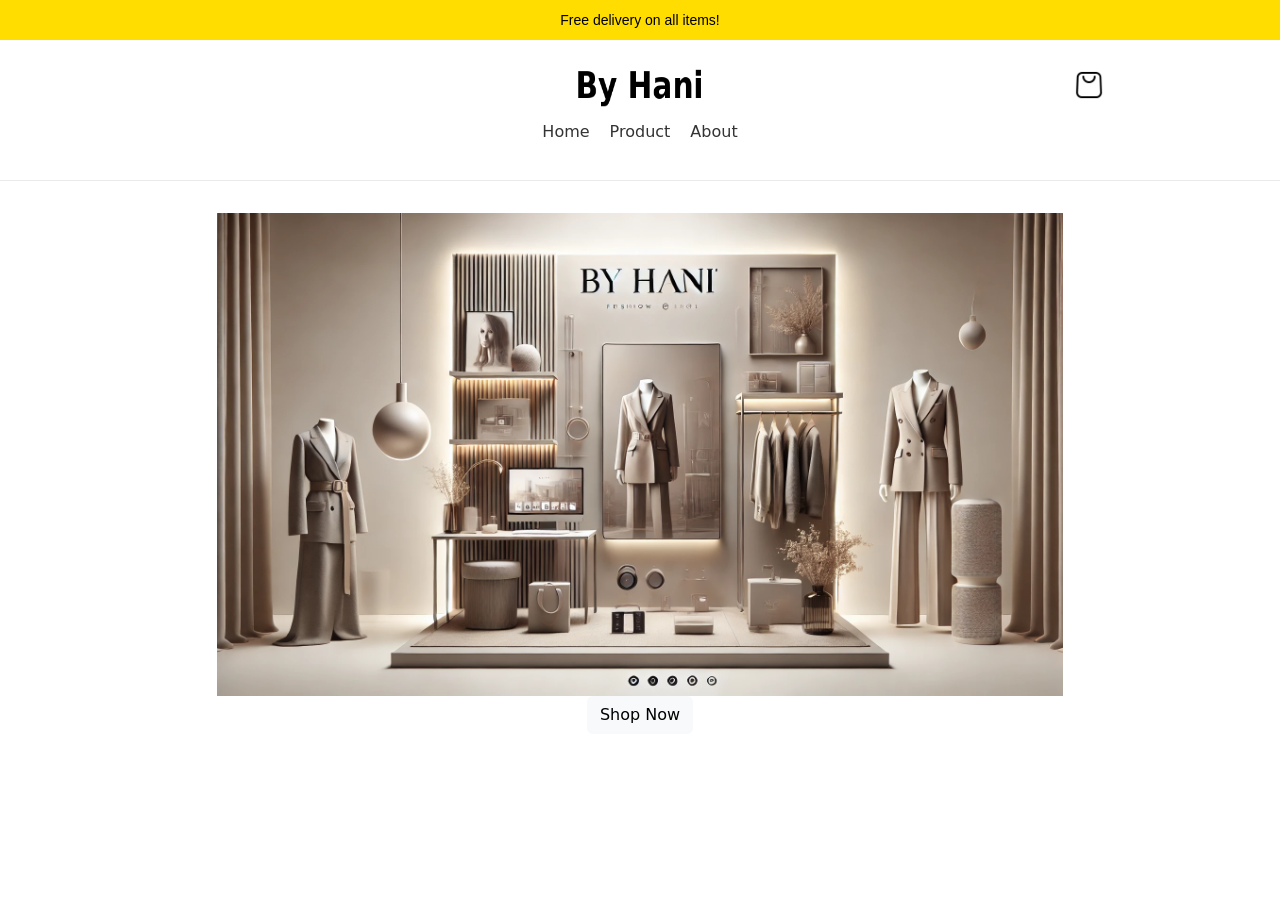
<file: index.html>
<!DOCTYPE html>
<html lang="en">
<head>
    <meta charset="UTF-8">
    <meta name="viewport" content="width=device-width, initial-scale=1.0">
    <title>By Hani</title>
    <link href="https://cdn.jsdelivr.net/npm/bootstrap@5.3.3/dist/css/bootstrap.min.css" rel="stylesheet" integrity="sha384-QWTKZyjpPEjISv5WaRU9OFeRpok6YctnYmDr5pNlyT2bRjXh0JMhjY6hW+ALEwIH" crossorigin="anonymous">
    <link rel="stylesheet" href="css/styles.css">
</head>
<body>
    <header>
        <div class ="top-header-bar">
            <p>Free delivery on all items!</p>
        </div>

        <div class="header-main">
            <div class="logo-and-basket">
                <div class="logo">
                    <a href="#"><img src="img/By_Hani_Logo.png" alt="By Hani Logo"></a>
                </div>
                <div class="cart-icon">
                    <a href="checkout.html"><img src="img/shopping-bag.png" alt="shopping bag icon" id="cart"></a>
                </div>
            </div>
            
            <nav class="navigation mb-2 mb-lg-0">
                <ul>
                    <li><a href="#">Home</a></li>
                    <li><a href="product.html">Product</a></li>
                    <li><a href="about.html">About</a></li>
                </ul>
            </nav>
        </div>    
    </header>

    <div class="container">
        <a href="product.html">
            <img src="img/main3.png" alt="image1" class="image">
        </a>
    
        <a href="product.html">
            <button type="button" class="btn btn-light">Shop Now</button>
        </a>
    </div>

</body>
</html>
</file>
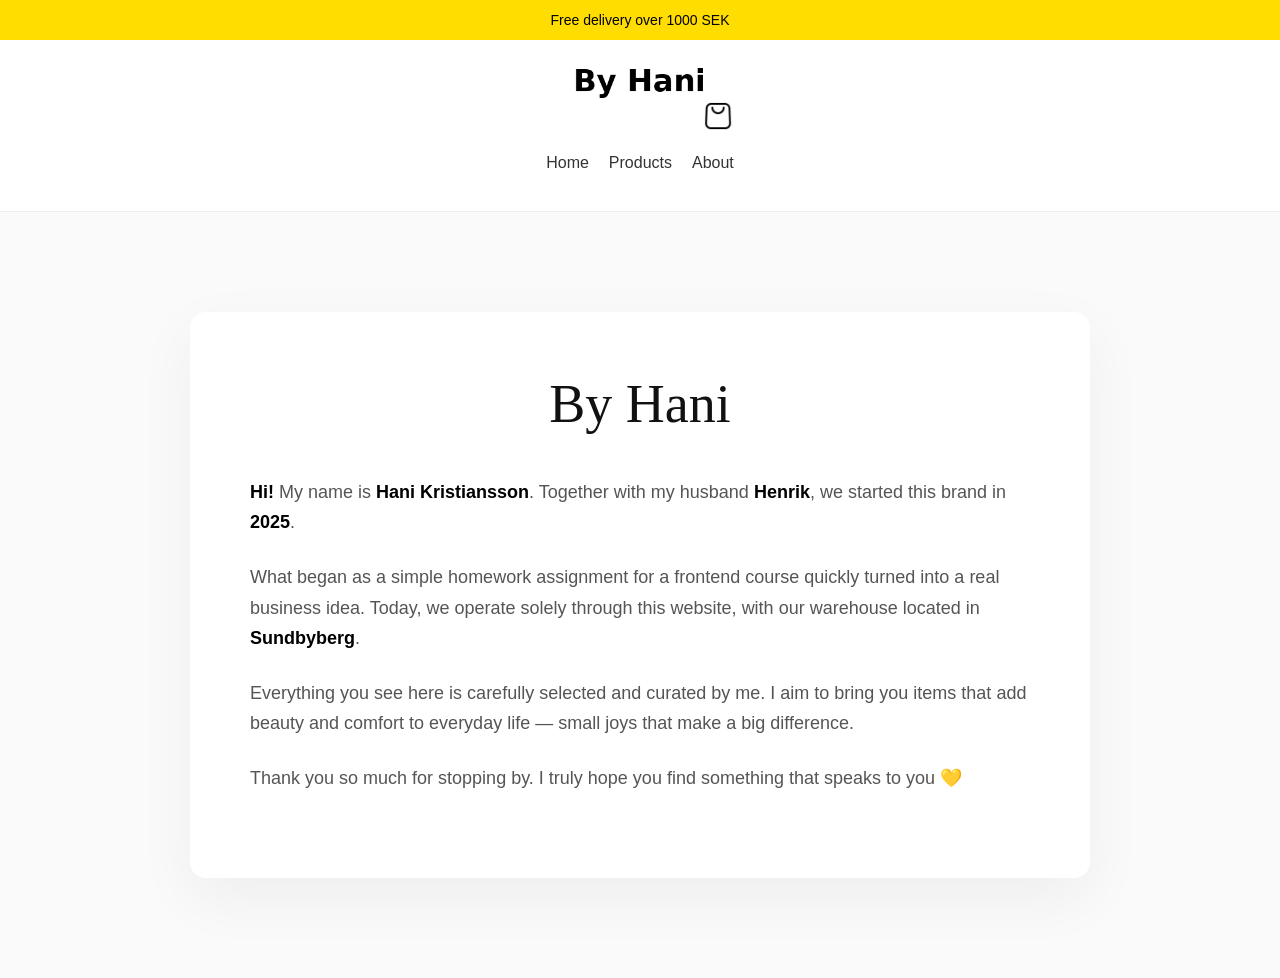
<file: about.html>
<!DOCTYPE html>
<html lang="en">
<head>
    <meta charset="UTF-8">
    <meta name="viewport" content="width=device-width, initial-scale=1.0">
    <title>About Us - By Hani</title>
    <link href="https://cdn.jsdelivr.net/npm/bootstrap@5.3.3/dist/css/bootstrap.min.css" rel="stylesheet" integrity="sha384-QWTKZyjpPEjISv5WaRU9OFeRpok6YctnYmDr5pNlyT2bRjXh0JMhjY6hW+ALEwIH" crossorigin="anonymous">
    <link rel="stylesheet" href="css/about.css">
</head>
<body class="about-page">  
  
    <header>
        <div class="top-header-bar">
            <p>Free delivery over 1000 SEK</p>
        </div>

        <div class="header-main">
            <div class="logo-and-basket">
                <div class="logo">
                    <a href="#"><img src="img/By_Hani_Logo.png" alt="By Hani Logo"></a>
                </div>
                <div class="cart-icon">
                    <a href="checkout.html"><img src="img/shopping-bag.png" alt="shopping bag icon" id="cart"></a>
                </div>
            </div>
            
            <nav class="navigation">
                <ul>
                    <li><a href="index.html">Home</a></li>
                    <li><a href="product.html">Products</a></li>
                    <li><a href="about.html">About</a></li>
                </ul>
            </nav>
        </div>    
    </header>

    <div class="about-container">
        <div class="about-inner">
          <h1>By Hani</h1>
          <p><strong>Hi!</strong> My name is <strong>Hani Kristiansson</strong>. Together with my husband <strong>Henrik</strong>, we started this brand in <strong>2025</strong>.</p>
          <p>What began as a simple homework assignment for a frontend course quickly turned into a real business idea. Today, we operate solely through this website, with our warehouse located in <strong>Sundbyberg</strong>.</p>
          <p>Everything you see here is carefully selected and curated by me. I aim to bring you items that add beauty and comfort to everyday life — small joys that make a big difference.</p>
          <p>Thank you so much for stopping by. I truly hope you find something that speaks to you 💛</p>
        </div>
      </div>

</body>
</html>
</file>
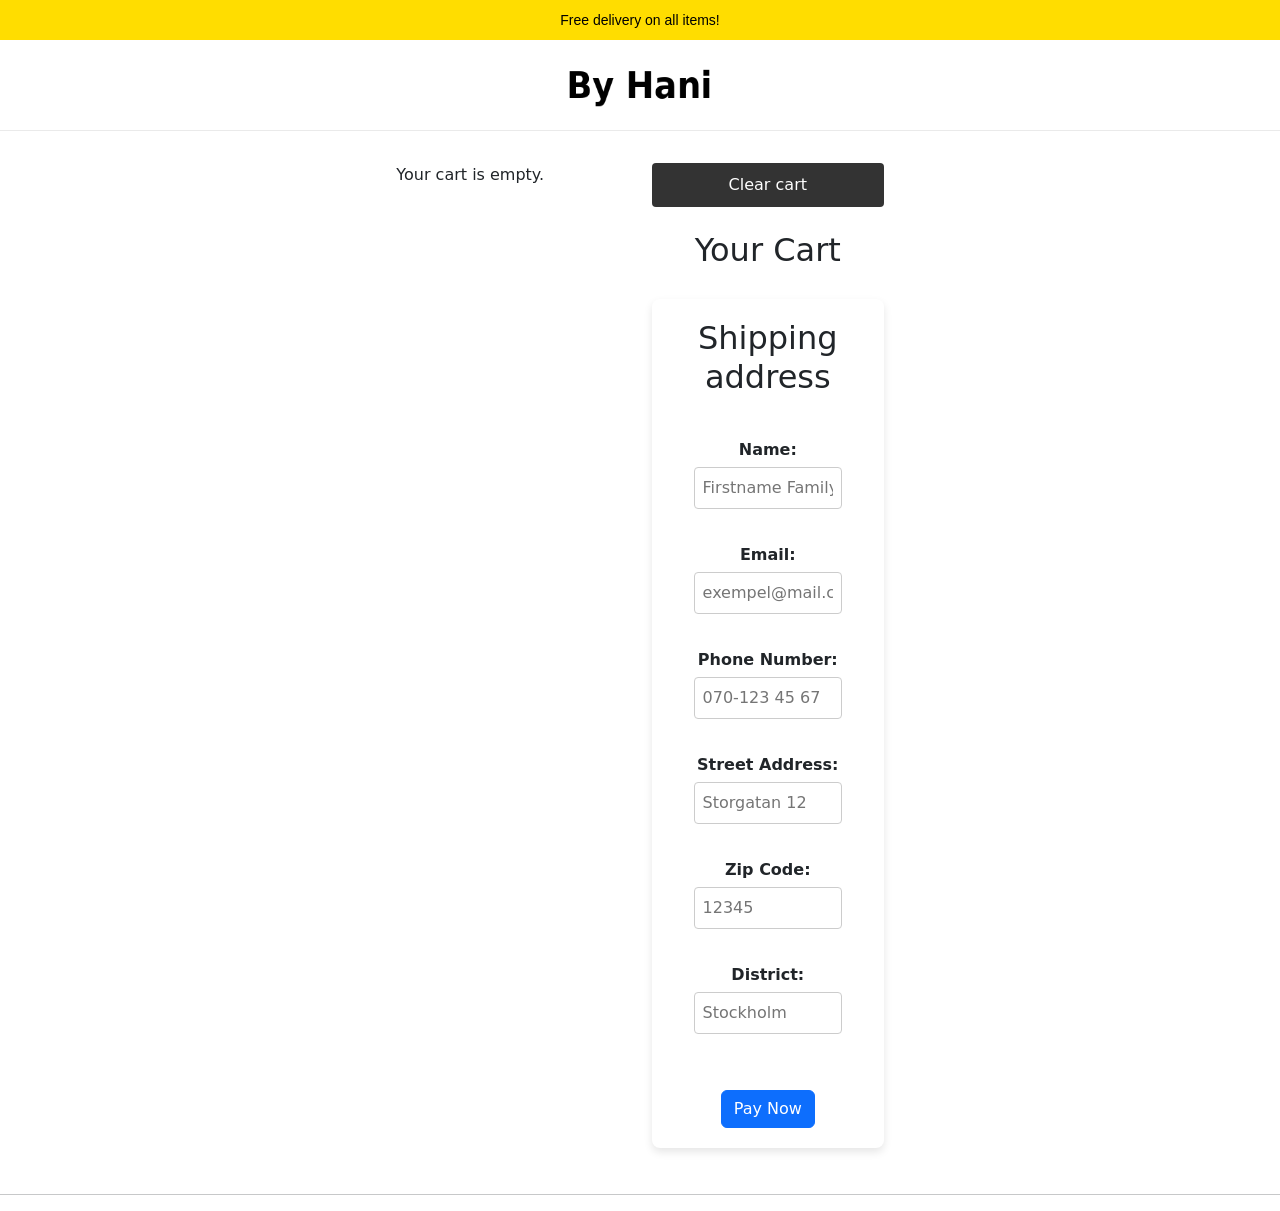
<file: checkout.html>
<!DOCTYPE html>
<html lang="en">
  <head>
    <meta charset="UTF-8" />
    <meta name="viewport" content="width=device-width, initial-scale=1.0" />
    <title>Checkout</title>
    <link
      rel="stylesheet"
      href="https://cdn.jsdelivr.net/npm/bootstrap@5.3.0/dist/css/bootstrap.min.css"
    />
    <link rel="stylesheet" href="css/styles.css" />
    <link rel="stylesheet" href="css/checkout.css" />
  </head>

  <body>
    <header>
      <div class="top-header-bar">
        <p>Free delivery on all items!</p>
      </div>
      <div class="header-main">
        <div class="logo" id="checkout-logo">
          <a href="index.html"><img src="img/By_Hani_Logo.png" alt="By Hani Logo" /></a>
        </div>
      </div>
    </header>

    <div class="container mt-10">
      <div class="row">
        <!-- Product img and details -->
        <div id="checkout-container" class="col-md-6">
        </div>

        <!-- Checkout form -->
        <div class="col-md-6">
          <div>
            <div>
              <button onclick="clearShoppingCart()">Clear cart</button>
              <br><br>
            </div>
            <div>
              <h2>Your Cart</h2>
              <div class="cart-summary">
              
              <!-- Cart Items Go Here -->
              </div>
            </div>
          </div>
          
          <div class="checkout-form">
            <h2>Shipping address</h2>
            
            <form
            class="container m-20"
            onsubmit="return validateForm()"
            action="javascript: orderConfirmation()"
            >
              <label for="name">Name:</label>
              <input
                type="text"
                id="name"
                name="name"
                placeholder="Firstname Familyname"
              />
              <div id="nameError" class="error-label"></div>
              <br>
          
              <label for="email">Email:</label>
              <input
                type="text"
                id="email"
                name="email"
                placeholder="exempel@mail.com"
              />
              <div id="emailError" class="error-label"></div>
              <br>

              <label for="phone">Phone Number:</label>
              <input
                type="text"
                id="phone"
                name="phone"
                placeholder="070-123 45 67"
              />
              <div id="mobileError" class="error-label"></div>
              <br>
          
              <label for="street">Street Address:</label>
              <input
                type="text"
                id="street"
                name="street"
                placeholder="Storgatan 12"
              />
              <div id="addressError" class="error-label"></div>
              <br>

              <label for="zipcode">Zip Code:</label>
              <input
                type="text"
                id="zipcode"
                name="zipcode"
                placeholder="12345"
                maxlength="5"
              />
              <div id="areaCodeError" class="error-label"></div>
              <br>

              <label for="district">District:</label>
              <input
                type="text"
                id="district"
                name="district"
                placeholder="Stockholm"
              />
              <div id="districtError" class="error-label"></div>
              <br>

              <div class="text-center mt-3">
                <button type="submit" class="btn btn-primary mt-3" >Pay Now</button>
              </div>
            
            </form>
          </div>
        </div>
      </div>
    </div>

    <hr />

    <script src="https://cdn.jsdelivr.net/npm/bootstrap@5.3.0/dist/js/bootstrap.bundle.min.js"></script>
    <script src="js/order-form.js"></script>

  </body>
</html>
</file>
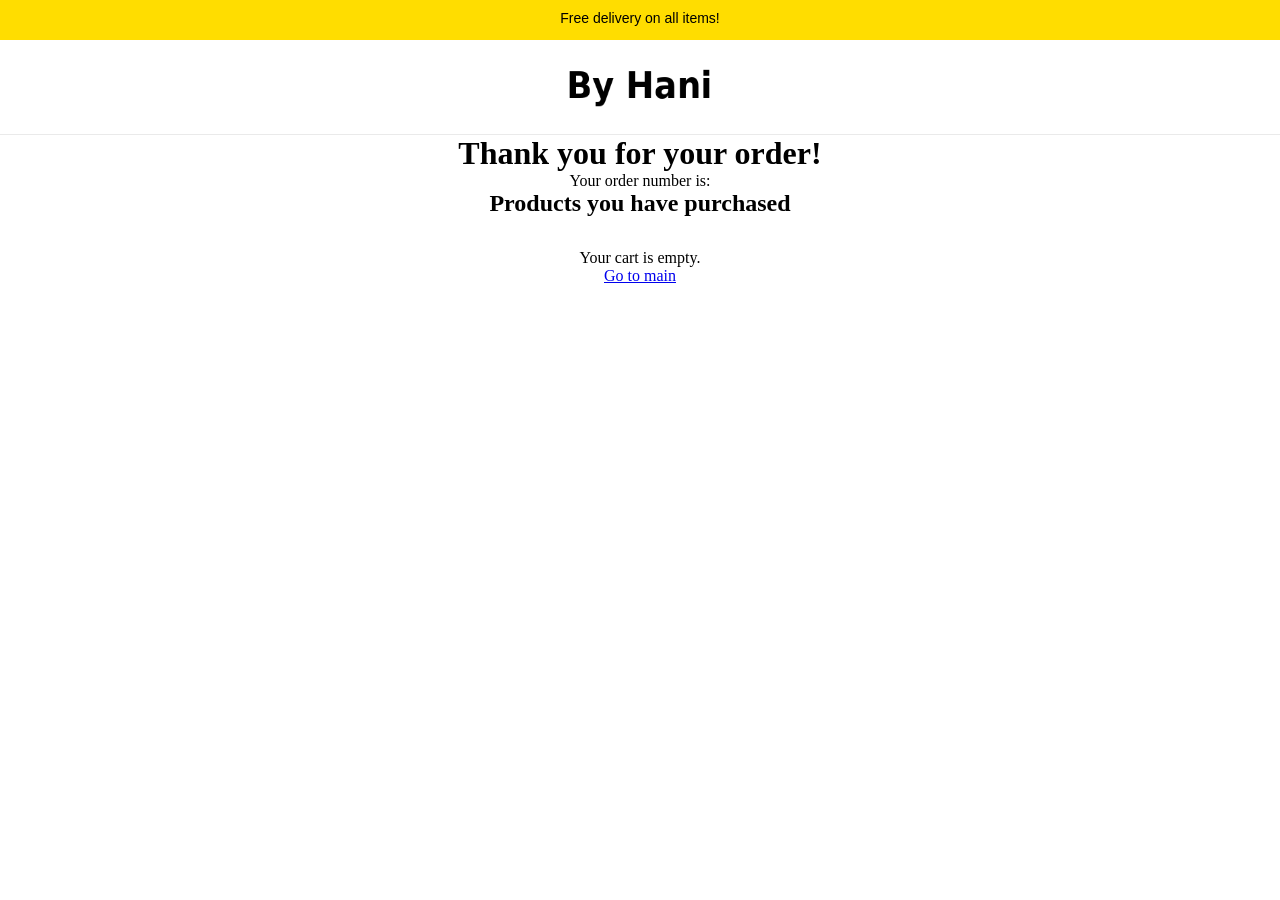
<file: order-confirmation.html>
<!DOCTYPE html>
<html lang="en">
<head>
    <meta charset="UTF-8">
    <meta name="viewport" content="width=device-width, initial-scale=1.0">
    <title>Thank You for Your Order</title>
    <link rel="stylesheet" href="css/styles.css">
    <link rel="stylesheet" href="css/confirmation.css">
</head>
<body>
    <header>
        <div class="top-header-bar">
          <p>Free delivery on all items!</p>
        </div>
        <div class="header-main">
          <div class="logo" id="checkout-logo">
            <a href="index.html"><img src="img/By_Hani_Logo.png" alt="By Hani Logo" /></a>
          </div>
        </div>
      </header>

    <div class="thank-you-container">
        <h1>Thank you for your order!</h1>
        <p>Your order number is: <strong id="order-number"></strong></p>
        
        <h2>Products you have purchased</h2>
        <div id="order-items" class="product-list"></div>

        <a href="index.html" class="home-button">Go to main</a>
    </div>

    <script src="js/confirmation.js"></script>
</body>
</html>
</file>
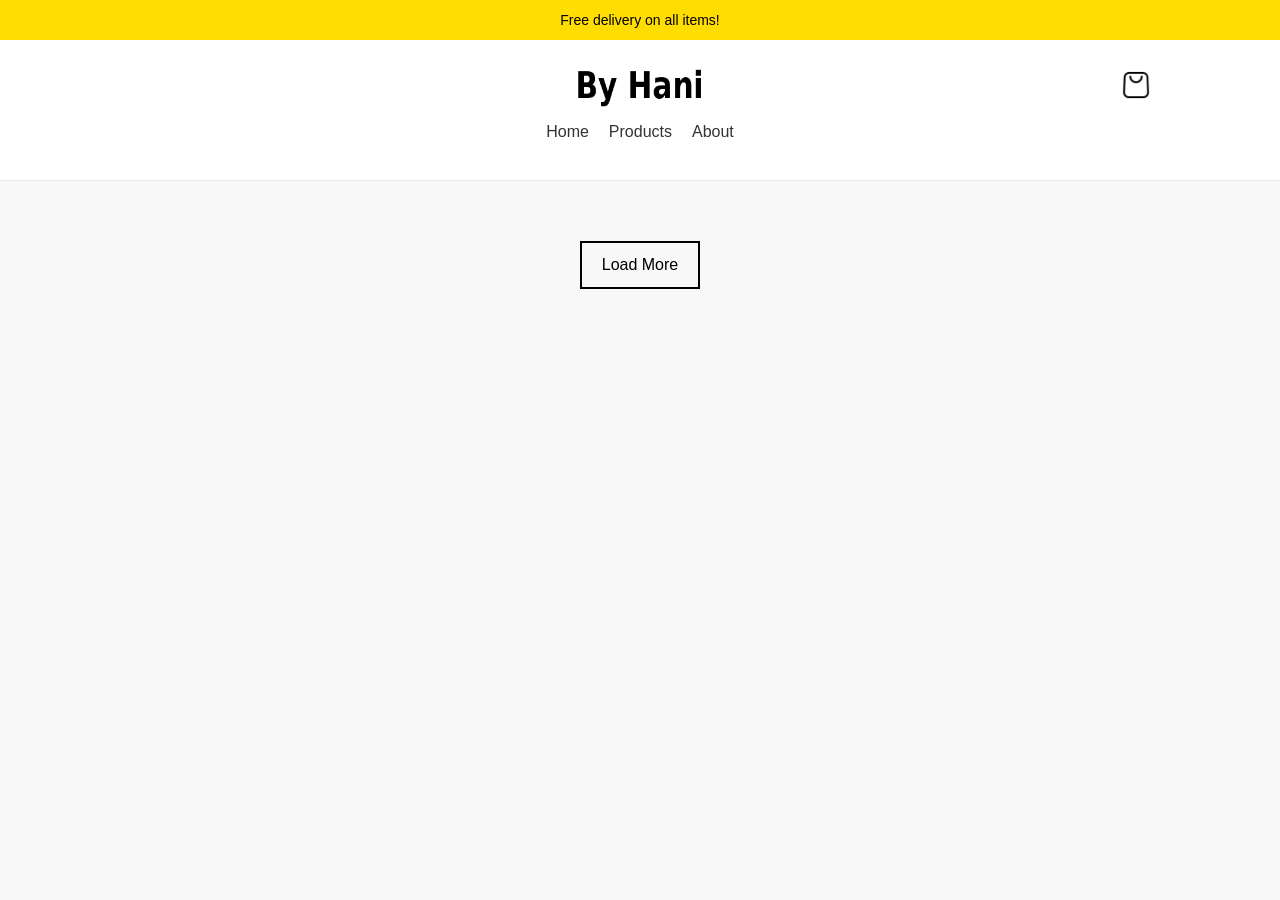
<file: product.html>
<!DOCTYPE html>
<html lang="en">
<head>
    <meta charset="UTF-8">
    <meta name="viewport" content="width=device-width, initial-scale=1.0">
    <title>By Hani</title>
    <link href="https://cdn.jsdelivr.net/npm/bootstrap@5.3.3/dist/css/bootstrap.min.css" rel="stylesheet" integrity="sha384-QWTKZyjpPEjISv5WaRU9OFeRpok6YctnYmDr5pNlyT2bRjXh0JMhjY6hW+ALEwIH" crossorigin="anonymous">
    <link rel="stylesheet" href="css/styles.css">
    <link rel="stylesheet" href="css/product.css">
</head>
<body>
    <header>
        <div class ="top-header-bar">
            <p>Free delivery on all items!</p>
        </div>

        <div class="header-main">
            <div class="logo-and-basket">
                <div class="logo">
                    <a href="#"><img src="img/By_Hani_Logo.png" alt="By Hani Logo"></a>
                </div>
                <div class="cart-icon">
                    <a href="checkout.html"><img src="img/shopping-bag.png" alt="shopping bag icon" id="cart"></a>
                </div>
            </div>
            
            <nav class="navigation">
                <ul>
                    <li><a href="index.html">Home</a></li>
                    <li><a href="product.html">Products</a></li>
                    <li><a href="about.html">About</a></li>
                </ul>
            </nav>
        </div>    
    </header>

    <div class="product-grid" id="product-grid"></div>

    <button id="load-more" class="load-more">Load More</button>

    <script src="js/product.js"></script>

</body>
</html>
</file>
<file: css/styles.css>
* {
    margin: 0;
    padding: 0;
    box-sizing: border-box;
}

header {
    width: 100%;
    display: flex;
    flex-direction: column;
}

.top-header-bar {
    background-color: hsl(52, 100%, 50%, 1);
    color: black;
    text-align: center;
    font-size: 14px;
    font-family: 'Gill Sans', 'Gill Sans MT', Calibri, 'Trebuchet MS', sans-serif;
    width: 100vw;
    padding: 10px 0;
    height: 40px;
}

.header-main {
    display: flex;
    flex-direction: column;
    justify-content: space-between;
    align-items: center;
    padding: 20px;
    background-color: #ffffff;
    border-bottom: 1px solid #eaeaea;
}

.logo-and-basket {
    display: flex;
    justify-content: space-between;
    align-items: center;
    width: 100%;
}

.logo {
    flex-grow: 1;
    text-align: center;
    width: 80%;
    padding-left: 15%;
}

#checkout-logo {
    padding-left: 0%;
}

.logo img {
    height: 50px;
    max-width: 20%;
        min-width: 10em;
}

.cart-icon {
    margin-left: auto;
    width: 10%;
    margin-right: 5%;
}

.cart-icon img {
    width: 30px;
}

.navigation {
    width: 100%;
    display: flex;
    flex-direction: row;
    justify-content: center;
    margin-top: 10px;
}

.navigation ul {
    list-style: none;
    display: flex;
    gap: 20px;
    padding: 0;
}

.navigation a {
    text-decoration: none;
    color: #333;
    font-size: 16px;
    transition: color 0.3s;
}

.navigation a:hover {
    color: #007BFF;
}

@media (max-width: 768px) {
    .top-header-bar {
        font-size : 12px;
        padding: 8px 0;
    }

    .header-main {
        flex-direction: column;
    }

    .logo {
        order: 1;
    }

    .logo img {
        height: 40px;
    }

    .cart-icon {
       order:2;
    }

    .navigation ul {
        flex-direction: row;
        align-items: center;
    }

    .image {
        width: 80%;
        margin: auto;
    }
}

.checkout-container {
    display: flex;
    justify-content: space-between;
    max-width: 25%;
    height: 4 em;
    padding: 20px;
    flex-wrap: 20px;
  }

  .checkout-img-container {
    max-width: 100%;
    height: 1 em;
  }

  .checkout-img-container img {
    max-width: 100%;
    height: 7em;
  }
  
  .cart-summary, .info-section, .customer-service {
    flex: 1;
    margin: 10px;
    min-width: 250px;
  }
  
  .cart-summary {
    border-right: 1px solid #ccc;
    padding-right: 20px;
  }
  
  .info-section {
    border-right: 1px solid #ccc;
    padding-right: 20px;
  }
  
  .customer-service {
    font-size: 14px;
  }

  .container {
    margin-top: 2em;
    display: flex;
    flex-direction: column;
    justify-content: center;
    align-items: center;
  }

.container {
    max-width: 90%;
    position: relative;
}

.image {
    opacity: 1;
    display: block;
    width: 75%;
    height: auto;
    transition: opacity 0.5s ease-in-out;
    margin: auto;
}

.container:hover .image {
    opacity: 0.5;
}
</file>
<file: css/about.css>
body.about-page {
    font-family: "Inter", sans-serif;
    background-color: #fafafa;
    color: #333;
    margin: 0;
    padding: 0;
}

.top-header-bar {
    background-color: hsl(52, 100%, 50%);
    color: black;
    text-align: center;
    font-size: 14px;
    font-family: 'Gill Sans', 'Gill Sans MT', Calibri, 'Trebuchet MS', sans-serif;
    width: 100%;
    padding: 10px 0;
    height: 40px;
}

.header-main {
    background-color: #fff;
    padding: 20px;
    display: flex;
    flex-direction: column;
    align-items: center;
    border-bottom: 1px solid #eee;
}

.logo img {
    max-width: 180px;
    height: auto;
}

.cart-icon {
    margin-left: auto;
    width: 10%;
    margin-right: 5%;
}

.cart-icon img {
    width: 30px;
}

.navigation ul {
    list-style: none;
    padding: 0;
    margin-top: 20px;
    display: flex;
    gap: 20px;
}

.navigation a {
    text-decoration: none;
    color: #333;
    font-weight: 500;
    font-size: 16px;
}

.navigation a.active {
    border-bottom: 2px solid #000;
}

.about-container {
    padding: 100px 20px;
    display: flex;
    justify-content: center;
    background-color: #fafafa;
}

.about-inner {
    background-color: #fff;
    padding: 60px;
    border-radius: 16px;
    box-shadow: 0 20px 60px rgba(0, 0, 0, 0.05);
    max-width: 900px;
    width: 100%;
    transition: all 0.3s ease;
}

.about-inner h1 {
    font-family: "Playfair Display", serif;
    font-size: 54px;
    margin-bottom: 40px;
    text-align: center;
    color: #111;
}

.about-inner p {
    font-size: 18px;
    line-height: 1.7;
    margin-bottom: 24px;
    color: #555;
}

.about-inner strong {
    font-weight: 600;
    color: #000;
}

.about-image {
    width: 50%;
    height: auto;
    border-radius: 12px;
    margin: 0 auto 40px auto;
    display: block;
    object-fit: cover;
}
</file>
<file: css/checkout.css>
.checkout-form {
    background-color: white;
    margin: 30px auto;
    padding: 20px;
    max-width: 600px;
    border-radius: 8px;
    box-shadow: 0 4px 8px rgba(0, 0, 0, 0.1);
}

.checkout-img {
    max-width: 7em;
    max-height: 10em;
}

h2, h3 {
    text-align: center;
}

label {
    display: block;
    margin-top: 10px;
    font-weight: bold;
}

input {
    width: 100%;
    padding: 8px;
    margin-top: 5px;
    border: 1px solid #ccc;
    border-radius: 4px;
}

button {
    width: 100%;
    padding: 10px;
    background-color: #333;
    color: white;
    border: none;
    border-radius: 4px;
    font-size: 16px;
    cursor: pointer;
}

button:hover {
    background-color: #555;
}
</file>
<file: css/confirmation.css>
.product img{
    max-width: 8em;
    max-height: 8em;
}

.thank-you-container{
    display: flex;
    flex-direction: column;
    align-items: center;
}

.thank-you-container div {
    padding-top: 2em;
}
</file>
<file: css/product.css>
.top-header-bar {
    background-color: hsl(52, 100%, 50%, 1);
    color: black;
    text-align: center;
    font-size: 14px;
    font-family: 'Gill Sans', 'Gill Sans MT', Calibri, 'Trebuchet MS', sans-serif;
    width: 100vw;
    padding: 10px 0;
    height: 40px;
}

body {
    font-family: Arial, sans-serif;
    background-color: #f8f8f8;
    text-align: center;
    margin: 0;
    padding: 0;
}

.product-grid {
    display: grid;
    grid-template-columns: repeat(4, 23%);
    gap: 19.5px;
    padding: 20px;
    max-width: 1600px;
    margin: auto;
    width: 100%;
}

.product {
    background: white;
    padding: 10px;
    border-radius: 10px;
    box-shadow: 0 4px 8px rgba(0, 0, 0, 0.1);
    transition: transform 0.3s ease-in-out;
}

.product:hover {
    transform: scale(1.05);
}

.product-img-container {
    width: 100%;
    height: 50%;
    display: flex;
    align-items: center;
}

.product-img-container img {
    max-width: 100%;
    max-height: 100%;
    border-radius: 10px;
    margin: auto;
}

h3 {
    margin: 10px 0 5px;
    color: #333;
    font-size: 18px;
    font-family: 'Arial', sans-serif;
}

.load-more {
    display: inline-block;
    margin: 20px auto;
    padding: 10px 20px;
    background: transparent;
    color: black;
    border: 2px solid black;
    font-size: 16px;
    cursor: pointer;
    transition: background 0.3s ease-in-out, color 0.3s ease-in-out;
}

.load-more:hover {
    background: black;
    color: white;
}

@media (max-width: 600px) {
    .product-grid {
        grid-template-columns: repeat(2, 46%);
        max-width: 600px;
        width: 100%;
        margin: auto;
    }

    .product-img-container img {
        max-width: 100%;
        max-height: 100%;
    }
}
</file>
